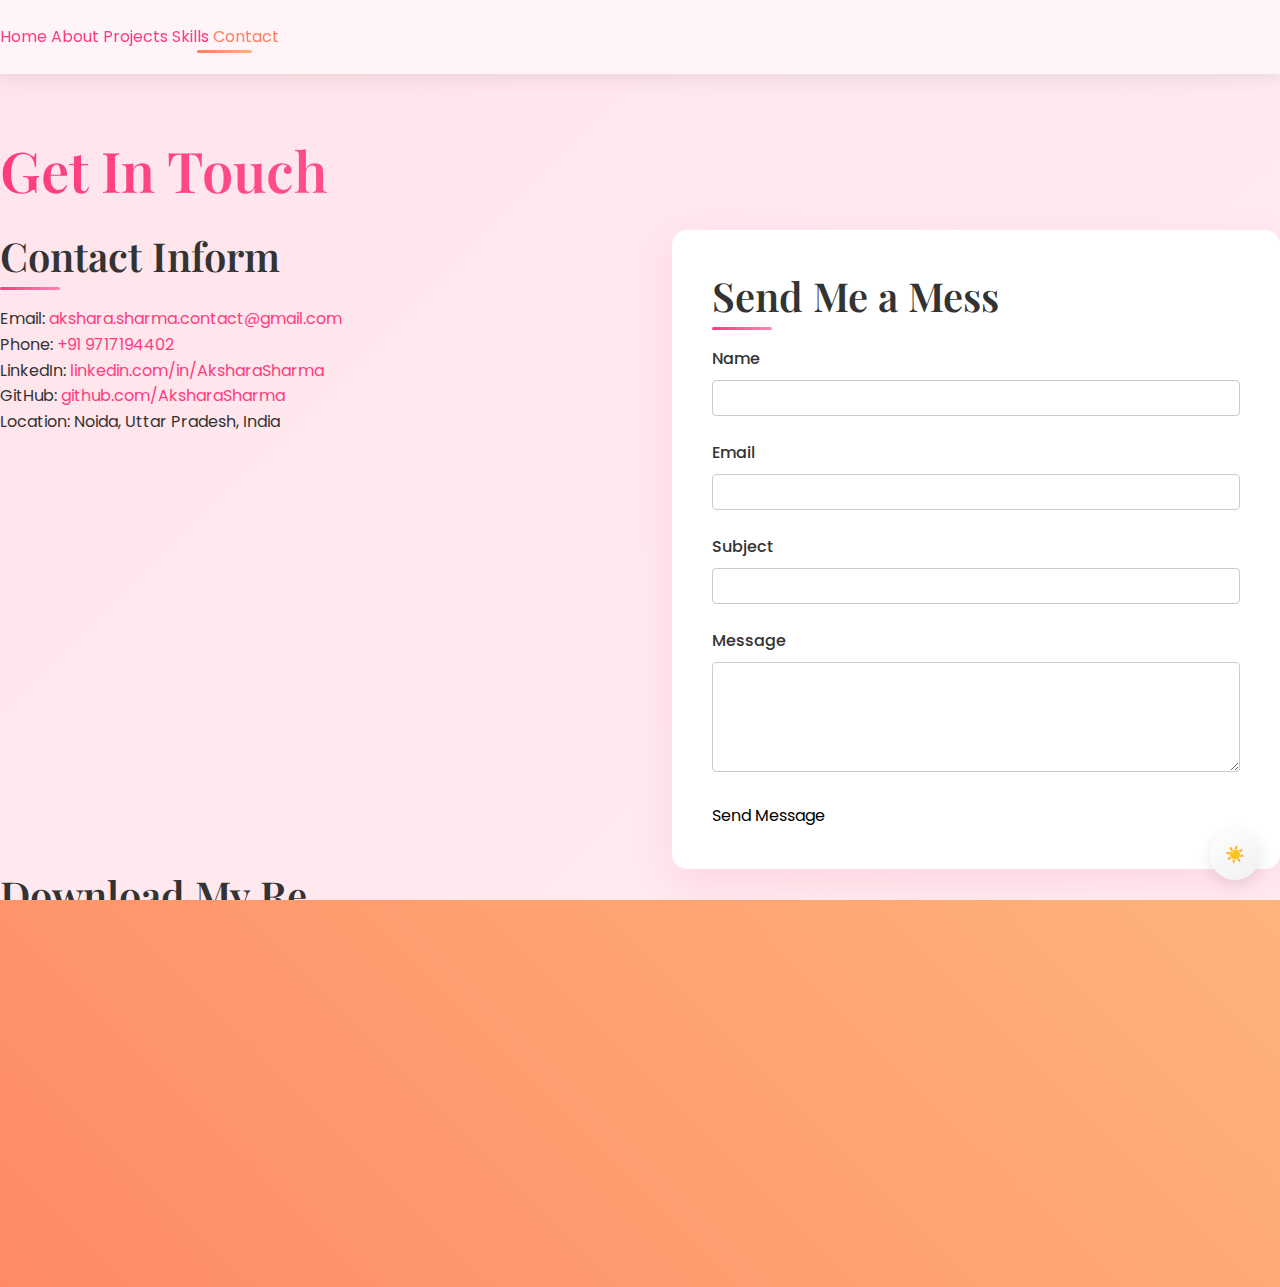
<file: pages/contact.html>
<!DOCTYPE html>
<html lang="en">
<head>
    <meta charset="UTF-8">
    <meta name="viewport" content="width=device-width, initial-scale=1.0">
    <title>Contact | Akshara Sharma</title>
    <link rel="stylesheet" href="../assets/css/normalize.css">
    <link rel="stylesheet" href="../assets/css/main.css">
</head>
<body>
    <header>
        <nav>
            <a href="../index.html">Home</a>
            <a href="about.html">About</a>
            <a href="projects.html">Projects</a>
            <a href="skills.html">Skills</a>
            <a href="contact.html" class="active">Contact</a>
        </nav>
    </header>

    <main>
        <section class="contact-section">
            <h1>Get In Touch</h1>
            
            <div class="contact-container">
                <div class="contact-info">
                    <h2>Contact Information</h2>
                    <div class="contact-item">
                        <span class="contact-label">Email:</span>
                        <a href="mailto:akshara.sharma.contact@gmail.com">akshara.sharma.contact@gmail.com</a>
                    </div>
                    <div class="contact-item">
                        <span class="contact-label">Phone:</span>
                        <a href="tel:+919717194402">+91 9717194402</a>
                    </div>
                    <div class="contact-item">
                        <span class="contact-label">LinkedIn:</span>
                        <a href="https://linkedin.com/in/AksharaSharma" target="_blank">linkedin.com/in/AksharaSharma</a>
                    </div>
                    <div class="contact-item">
                        <span class="contact-label">GitHub:</span>
                        <a href="https://github.com/AksharaSharma" target="_blank">github.com/AksharaSharma</a>
                    </div>
                    <div class="contact-item">
                        <span class="contact-label">Location:</span>
                        <span>Noida, Uttar Pradesh, India</span>
                    </div>
                </div>
                
                <div class="contact-form">
                    <h2>Send Me a Message</h2>
                    <form id="contactForm">
                        <div class="form-group">
                            <label for="name">Name</label>
                            <input type="text" id="name" name="name" required>
                        </div>
                        <div class="form-group">
                            <label for="email">Email</label>
                            <input type="email" id="email" name="email" required>
                        </div>
                        <div class="form-group">
                            <label for="subject">Subject</label>
                            <input type="text" id="subject" name="subject" required>
                        </div>
                        <div class="form-group">
                            <label for="message">Message</label>
                            <textarea id="message" name="message" rows="5" required></textarea>
                        </div>
                        <button type="submit" class="submit-btn">Send Message</button>
                    </form>
                </div>
            </div>

            <div class="download-resume">
                <h2>Download My Resume</h2>
                <p>Interested in my qualifications? Download my resume for a comprehensive overview of my skills and experience.</p>
                <a href="../assets/docs/Akshara_Sharma_Resume.pdf" download class="download-btn">Download Resume (PDF)</a>
            </div>
        </section>
    </main>

    <footer>
        <p>&copy; 2025 Akshara Sharma. All rights reserved.</p>
        <div class="social-links">
            <a href="https://linkedin.com/in/AksharaSharma" target="_blank">LinkedIn</a>
            <a href="https://github.com/AksharaSharma" target="_blank">GitHub</a>
        </div>
    </footer>

    <script src="../assets/js/main.js"></script>
    <script>
        document.getElementById('contactForm').addEventListener('submit', function(event) {
            event.preventDefault();
            // Form submission logic would go here
            alert('Thank you for your message! I will get back to you soon.');
            this.reset();
        });
    </script>
</body>
</html>
</file>
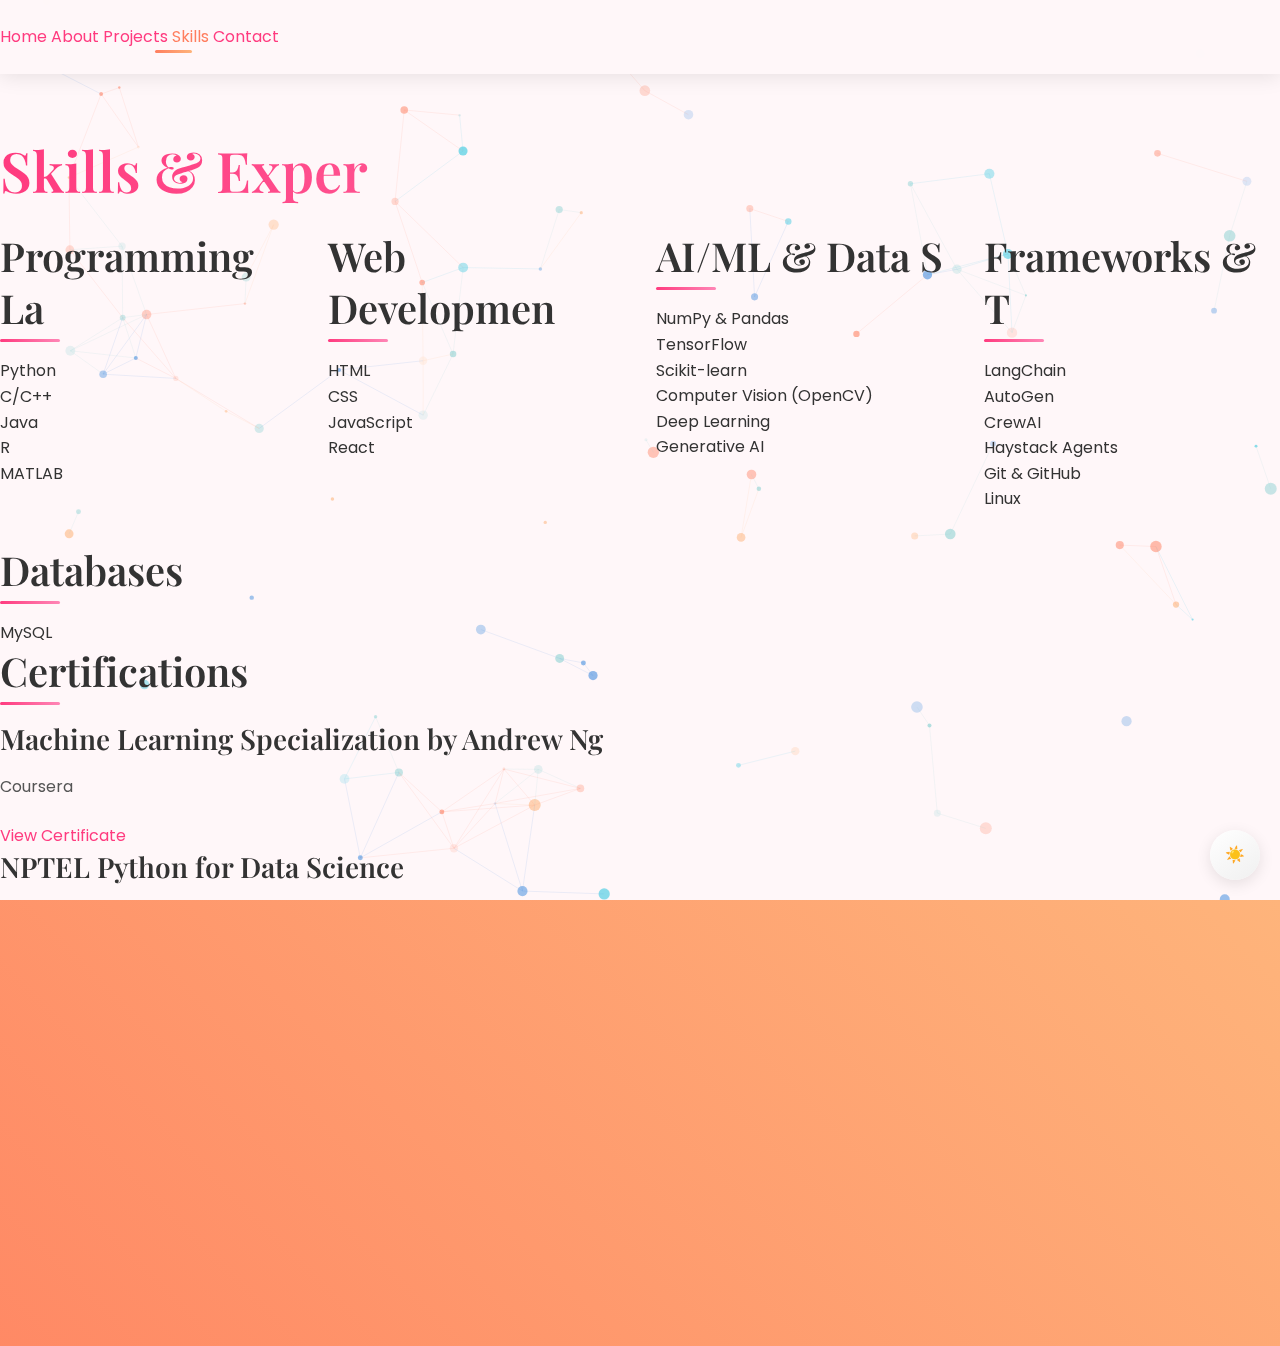
<file: pages/skills.html>
<!DOCTYPE html>
<html lang="en">
<head>
    <meta charset="UTF-8">
    <meta name="viewport" content="width=device-width, initial-scale=1.0">
    <title>Skills | Akshara Sharma</title>
    <link rel="stylesheet" href="../assets/css/normalize.css">
    <link rel="stylesheet" href="../assets/css/main.css">
</head>
<body>
    <header>
        <nav>
            <a href="../index.html">Home</a>
            <a href="about.html">About</a>
            <a href="projects.html">Projects</a>
            <a href="skills.html" class="active">Skills</a>
            <a href="contact.html">Contact</a>
        </nav>
    </header>

    <main>
        <section class="skills-section">
            <h1>Skills & Expertise</h1>
            
            <div class="skills-container">
                <div class="skills-category">
                    <h2>Programming Languages</h2>
                    <div class="skills-grid">
                        <div class="skill-item">
                            <div class="skill-name">Python</div>
                            <div class="skill-bar">
                                <div class="skill-progress" style="width: 95%;"></div>
                            </div>
                        </div>
                        <div class="skill-item">
                            <div class="skill-name">C/C++</div>
                            <div class="skill-bar">
                                <div class="skill-progress" style="width: 85%;"></div>
                            </div>
                        </div>
                        <div class="skill-item">
                            <div class="skill-name">Java</div>
                            <div class="skill-bar">
                                <div class="skill-progress" style="width: 80%;"></div>
                            </div>
                        </div>
                        <div class="skill-item">
                            <div class="skill-name">R</div>
                            <div class="skill-bar">
                                <div class="skill-progress" style="width: 75%;"></div>
                            </div>
                        </div>
                        <div class="skill-item">
                            <div class="skill-name">MATLAB</div>
                            <div class="skill-bar">
                                <div class="skill-progress" style="width: 70%;"></div>
                            </div>
                        </div>
                    </div>
                </div>

                <div class="skills-category">
                    <h2>Web Development</h2>
                    <div class="skills-grid">
                        <div class="skill-item">
                            <div class="skill-name">HTML</div>
                            <div class="skill-bar">
                                <div class="skill-progress" style="width: 90%;"></div>
                            </div>
                        </div>
                        <div class="skill-item">
                            <div class="skill-name">CSS</div>
                            <div class="skill-bar">
                                <div class="skill-progress" style="width: 85%;"></div>
                            </div>
                        </div>
                        <div class="skill-item">
                            <div class="skill-name">JavaScript</div>
                            <div class="skill-bar">
                                <div class="skill-progress" style="width: 80%;"></div>
                            </div>
                        </div>
                        <div class="skill-item">
                            <div class="skill-name">React</div>
                            <div class="skill-bar">
                                <div class="skill-progress" style="width: 75%;"></div>
                            </div>
                        </div>
                    </div>
                </div>

                <div class="skills-category">
                    <h2>AI/ML & Data Science</h2>
                    <div class="skills-grid">
                        <div class="skill-item">
                            <div class="skill-name">NumPy & Pandas</div>
                            <div class="skill-bar">
                                <div class="skill-progress" style="width: 95%;"></div>
                            </div>
                        </div>
                        <div class="skill-item">
                            <div class="skill-name">TensorFlow</div>
                            <div class="skill-bar">
                                <div class="skill-progress" style="width: 90%;"></div>
                            </div>
                        </div>
                        <div class="skill-item">
                            <div class="skill-name">Scikit-learn</div>
                            <div class="skill-bar">
                                <div class="skill-progress" style="width: 90%;"></div>
                            </div>
                        </div>
                        <div class="skill-item">
                            <div class="skill-name">Computer Vision (OpenCV)</div>
                            <div class="skill-bar">
                                <div class="skill-progress" style="width: 85%;"></div>
                            </div>
                        </div>
                        <div class="skill-item">
                            <div class="skill-name">Deep Learning</div>
                            <div class="skill-bar">
                                <div class="skill-progress" style="width: 85%;"></div>
                            </div>
                        </div>
                        <div class="skill-item">
                            <div class="skill-name">Generative AI</div>
                            <div class="skill-bar">
                                <div class="skill-progress" style="width: 80%;"></div>
                            </div>
                        </div>
                    </div>
                </div>

                <div class="skills-category">
                    <h2>Frameworks & Tools</h2>
                    <div class="skills-grid">
                        <div class="skill-item">
                            <div class="skill-name">LangChain</div>
                            <div class="skill-bar">
                                <div class="skill-progress" style="width: 80%;"></div>
                            </div>
                        </div>
                        <div class="skill-item">
                            <div class="skill-name">AutoGen</div>
                            <div class="skill-bar">
                                <div class="skill-progress" style="width: 75%;"></div>
                            </div>
                        </div>
                        <div class="skill-item">
                            <div class="skill-name">CrewAI</div>
                            <div class="skill-bar">
                                <div class="skill-progress" style="width: 75%;"></div>
                            </div>
                        </div>
                        <div class="skill-item">
                            <div class="skill-name">Haystack Agents</div>
                            <div class="skill-bar">
                                <div class="skill-progress" style="width: 70%;"></div>
                            </div>
                        </div>
                        <div class="skill-item">
                            <div class="skill-name">Git & GitHub</div>
                            <div class="skill-bar">
                                <div class="skill-progress" style="width: 90%;"></div>
                            </div>
                        </div>
                        <div class="skill-item">
                            <div class="skill-name">Linux</div>
                            <div class="skill-bar">
                                <div class="skill-progress" style="width: 85%;"></div>
                            </div>
                        </div>
                    </div>
                </div>

                <div class="skills-category">
                    <h2>Databases</h2>
                    <div class="skills-grid">
                        <div class="skill-item">
                            <div class="skill-name">MySQL</div>
                            <div class="skill-bar">
                                <div class="skill-progress" style="width: 85%;"></div>
                            </div>
                        </div>
                    </div>
                </div>
            </div>

            <div class="certifications-section">
                <h2>Certifications</h2>
                <div class="certification-items">
                    <div class="certification-item">
                        <h3>Machine Learning Specialization by Andrew Ng</h3>
                        <p>Coursera</p>
                        <a href="#" class="cert-link">View Certificate</a>
                    </div>
                    <div class="certification-item">
                        <h3>NPTEL Python for Data Science</h3>
                        <p>NPTEL</p>
                        <a href="#" class="cert-link">View Certificate</a>
                    </div>
                    <div class="certification-item">
                        <h3>NPTEL Software Conceptual Design</h3>
                        <p>NPTEL</p>
                        <a href="#" class="cert-link">View Certificate</a>
                    </div>
                </div>
            </div>
        </section>
    </main>

    <footer>
        <p>&copy; 2025 Akshara Sharma. All rights reserved.</p>
        <div class="social-links">
            <a href="https://linkedin.com/in/AksharaSharma" target="_blank">LinkedIn</a>
            <a href="https://github.com/AksharaSharma" target="_blank">GitHub</a>
        </div>
    </footer>

    <script src="../assets/js/main.js"></script>
</body>
</html>
</file>
<file: assets/css/main.css>
/* 
 * Portfolio Website - Main Stylesheet
 * Pink Theme with Light/Dark Mode Support
 */

/* Import fonts */
@import url('https://fonts.googleapis.com/css2?family=Poppins:wght@300;400;500;600;700&family=Playfair+Display:wght@400;500;600;700&display=swap');

/* CSS Variables for theme colors */
:root {
  /* Light mode */
  --bg-primary: #fff7f9;
  --bg-secondary: #ffeef3;
  --bg-tertiary: #ffe4eb;
  --text-primary: #333;
  --text-secondary: #555;
  --accent-primary: #ff3b7f;
  --accent-secondary: #ff86b6;
  --accent-tertiary: #ffb1cf;
  --shadow: rgba(255, 59, 127, 0.12);
  --border: rgba(255, 59, 127, 0.2);
  --card-bg: #ffffff;
  --nav-bg: rgba(255, 247, 249, 0.85);
  --button-hover: #ff86b6;
  --selection-bg: #ffb1cf;
  --selection-text: #333;
}

/* Dark mode */
@media (prefers-color-scheme: dark) {
  :root {
    --bg-primary: #1a1219;
    --bg-secondary: #231620;
    --bg-tertiary: #2c1a27;
    --text-primary: #f7f7f7;
    --text-secondary: #dddddd;
    --accent-primary: #ff5b96;
    --accent-secondary: #ff86b6;
    --accent-tertiary: #ffa6c7;
    --shadow: rgba(255, 91, 150, 0.25);
    --border: rgba(255, 91, 150, 0.3);
    --card-bg: #231620;
    --nav-bg: rgba(26, 18, 25, 0.9);
    --button-hover: #ff5b96;
    --selection-bg: #ff5b96;
    --selection-text: #ffffff;
  }
}

/* Base styles */
* {
  margin: 0;
  padding: 0;
  box-sizing: border-box;
  transition: all 0.3s ease;
}

::selection {
  background-color: var(--selection-bg);
  color: var(--selection-text);
}

html {
  scroll-behavior: smooth;
  font-size: 16px;
}

body {
  font-family: 'Poppins', sans-serif;
  background-color: var(--bg-primary);
  color: var(--text-primary);
  line-height: 1.6;
  overflow-x: hidden;
  display: flex;
  flex-direction: column;
  min-height: 100vh;
}

h1, h2, h3, h4, h5 {
  font-family: 'Playfair Display', serif;
  font-weight: 600;
  color: var(--text-primary);
  margin-bottom: 1rem;
  line-height: 1.3;
}

h1 {
  font-size: 3.5rem;
  margin-bottom: 1.5rem;
  background: linear-gradient(to right, var(--accent-primary), var(--accent-secondary));
  -webkit-background-clip: text;
  background-clip: text;
  color: transparent;
}

h2 {
  font-size: 2.5rem;
  position: relative;
  padding-bottom: 0.5rem;
}

h2::after {
  content: '';
  position: absolute;
  left: 0;
  bottom: 0;
  height: 3px;
  width: 60px;
  background: linear-gradient(to right, var(--accent-primary), var(--accent-secondary));
  border-radius: 3px;
}

h3 {
  font-size: 1.75rem;
}

h4 {
  font-size: 1.25rem;
}

p {
  margin-bottom: 1.5rem;
  color: var(--text-secondary);
}

a {
  color: var(--accent-primary);
  text-decoration: none;
  position: relative;
}

a:hover {
  color: var(--accent-secondary);
}

a:not(.btn):after {
  content: '';
  position: absolute;
  width: 0;
  height: 2px;
  bottom: -3px;
  left: 0;
  background-color: var(--accent-secondary);
  transition: width 0.3s ease;
}

a:not(.btn):hover:after {
  width: 100%;
}

/* Container */
.container {
  width: 90%;
  max-width: 1200px;
  margin: 0 auto;
  padding: 0 20px;
}

/* Header & Navigation */
header {
  position: fixed;
  top: 0;
  left: 0;
  width: 100%;
  z-index: 1000;
  padding: 1.5rem 0;
  backdrop-filter: blur(10px);
  background: var(--nav-bg);
  box-shadow: 0 2px 20px rgba(0, 0, 0, 0.1);
}

.header-content {
  display: flex;
  justify-content: space-between;
  align-items: center;
}

.logo {
  font-family: 'Playfair Display', serif;
  font-size: 1.8rem;
  font-weight: 700;
  color: var(--accent-primary);
}

.logo span {
  color: var(--text-primary);
}

nav ul {
  display: flex;
  list-style: none;
  gap: 2rem;
}

nav li a {
  font-weight: 500;
  position: relative;
  padding: 0.5rem 0;
  color: var(--text-primary);
}

nav li a:hover {
  color: var(--accent-primary);
}

nav li a.active {
  color: var(--accent-primary);
}

nav li a.active::after {
  content: '';
  position: absolute;
  bottom: 0;
  left: 0;
  width: 100%;
  height: 2px;
  background-color: var(--accent-primary);
}

.mobile-menu-btn {
  display: none;
  background: none;
  border: none;
  font-size: 1.5rem;
  cursor: pointer;
  color: var(--text-primary);
}

/* Hero Section */
.hero {
  padding: 12rem 0 6rem;
  background: radial-gradient(circle at 10% 20%, var(--bg-secondary) 0%, var(--bg-primary) 90%);
  position: relative;
  overflow: hidden;
}

.hero::before {
  content: '';
  position: absolute;
  top: -100px;
  right: -100px;
  width: 400px;
  height: 400px;
  border-radius: 50%;
  background: linear-gradient(45deg, var(--accent-tertiary), transparent);
  opacity: 0.3;
  filter: blur(60px);
}

.hero-content {
  display: grid;
  grid-template-columns: 1fr 1fr;
  gap: 4rem;
  align-items: center;
}

.hero-text {
  animation: fadeInLeft 1s ease;
}

.hero-image {
  position: relative;
  animation: fadeInRight 1s ease;
}

.hero-image img {
  width: 100%;
  border-radius: 20px;
  box-shadow: 0 20px 40px var(--shadow);
  transform: rotate(2deg);
  transition: transform 0.5s ease;
}

.hero-image img:hover {
  transform: rotate(0) scale(1.02);
}

.hero-image::after {
  content: '';
  position: absolute;
  top: 30px;
  left: 30px;
  width: 100%;
  height: 100%;
  border: 2px solid var(--accent-secondary);
  border-radius: 20px;
  z-index: -1;
}

.tagline {
  color: var(--accent-primary);
  font-size: 1.2rem;
  font-weight: 500;
  margin-bottom: 1rem;
  letter-spacing: 1px;
}

.hero-description {
  font-size: 1.1rem;
  margin-bottom: 2rem;
}

/* Buttons */
.btn {
  display: inline-block;
  padding: 0.8rem 2rem;
  border-radius: 50px;
  font-weight: 600;
  text-align: center;
  letter-spacing: 0.5px;
  cursor: pointer;
  transition: all 0.3s ease;
}

.btn-primary {
  background-color: var(--accent-primary);
  color: white;
  box-shadow: 0 5px 15px var(--shadow);
}

.btn-primary:hover {
  background-color: var(--button-hover);
  transform: translateY(-3px);
  box-shadow: 0 8px 20px var(--shadow);
}

.btn-outline {
  background-color: transparent;
  color: var(--accent-primary);
  border: 2px solid var(--accent-primary);
  margin-left: 1rem;
}

.btn-outline:hover {
  background-color: var(--accent-primary);
  color: white;
  transform: translateY(-3px);
}

/* Section Styling */
section {
  padding: 6rem 0;
}

section:nth-child(even) {
  background-color: var(--bg-secondary);
}

.section-header {
  text-align: center;
  margin-bottom: 4rem;
}

.section-subtitle {
  color: var(--accent-primary);
  font-size: 1.1rem;
  font-weight: 500;
  margin-bottom: 0.5rem;
  text-transform: uppercase;
  letter-spacing: 2px;
}

/* About Section */
.about-content {
  display: grid;
  grid-template-columns: 1fr 1fr;
  gap: 4rem;
  align-items: center;
}

.about-image {
  position: relative;
}

.about-image img {
  width: 100%;
  border-radius: 20px;
  box-shadow: 0 15px 30px var(--shadow);
}

.about-text p:last-child {
  margin-bottom: 0;
}

/* Skills Section */
.skills-container {
  display: grid;
  grid-template-columns: repeat(auto-fill, minmax(250px, 1fr));
  gap: 2rem;
}

.skill-card {
  background-color: var(--card-bg);
  border-radius: 15px;
  padding: 2rem;
  text-align: center;
  box-shadow: 0 10px 30px var(--shadow);
  transition: transform 0.3s ease, box-shadow 0.3s ease;
}

.skill-card:hover {
  transform: translateY(-10px);
  box-shadow: 0 15px 40px var(--shadow);
}

.skill-icon {
  font-size: 2.5rem;
  color: var(--accent-primary);
  margin-bottom: 1.5rem;
}

.skill-title {
  font-size: 1.3rem;
  margin-bottom: 1rem;
}

.skill-description {
  font-size: 0.95rem;
}

/* Projects Section */
.projects-grid {
  display: grid;
  grid-template-columns: repeat(auto-fill, minmax(350px, 1fr));
  gap: 2.5rem;
}

.project-card {
  background-color: var(--card-bg);
  border-radius: 15px;
  overflow: hidden;
  box-shadow: 0 10px 30px var(--shadow);
  transition: transform 0.3s ease, box-shadow 0.3s ease;
}

.project-card:hover {
  transform: translateY(-10px);
  box-shadow: 0 15px 40px var(--shadow);
}

.project-image {
  width: 100%;
  height: 200px;
  overflow: hidden;
}

.project-image img {
  width: 100%;
  height: 100%;
  object-fit: cover;
  transition: transform 0.5s ease;
}

.project-card:hover .project-image img {
  transform: scale(1.1);
}

.project-content {
  padding: 1.5rem;
}

.project-tags {
  display: flex;
  flex-wrap: wrap;
  gap: 0.5rem;
  margin-bottom: 1rem;
}

.project-tag {
  background-color: var(--bg-tertiary);
  color: var(--accent-primary);
  font-size: 0.8rem;
  padding: 0.3rem 0.8rem;
  border-radius: 50px;
}

.project-links {
  display: flex;
  gap: 1rem;
  margin-top: 1.5rem;
}

.project-link {
  color: var(--text-primary);
  font-size: 1.2rem;
  transition: color 0.3s ease;
}

.project-link:hover {
  color: var(--accent-primary);
}

/* Contact Section */
.contact-section {
  background: linear-gradient(135deg, var(--bg-tertiary) 0%, var(--bg-secondary) 100%);
}

.contact-container {
  display: grid;
  grid-template-columns: 1fr 1fr;
  gap: 4rem;
}

.contact-info h3 {
  margin-bottom: 1.5rem;
}

.contact-info p {
  margin-bottom: 2rem;
}

.contact-links {
  display: flex;
  flex-direction: column;
  gap: 1rem;
}

.contact-link {
  display: flex;
  align-items: center;
  gap: 1rem;
  font-size: 1.1rem;
}

.contact-link i {
  color: var(--accent-primary);
  font-size: 1.3rem;
}

.contact-form {
  background-color: var(--card-bg);
  padding: 2.5rem;
  border-radius: 15px;
  box-shadow: 0 15px 40px var(--shadow);
}

.form-group {
  margin-bottom: 1.5rem;
}

.form-group label {
  display: block;
  margin-bottom: 0.5rem;
  font-weight: 500;
}

.form-control {
  width: 100%;
  padding: 0.8rem 1rem;
  border: 1px solid var(--border);
  border-radius: 8px;
  background-color: var(--bg-primary);
  color: var(--text-primary);
  font-family: 'Poppins', sans-serif;
}

.form-control:focus {
  outline: none;
  border-color: var(--accent-primary);
  box-shadow: 0 0 0 3px var(--shadow);
}

textarea.form-control {
  min-height: 150px;
  resize: vertical;
}

/* Footer */
footer {
  background-color: var(--bg-tertiary);
  padding: 4rem 0 2rem;
  margin-top: auto;
}

.footer-content {
  display: grid;
  grid-template-columns: 2fr 1fr 1fr;
  gap: 3rem;
}

.footer-brand {
  margin-bottom: 1rem;
}

.footer-brand .logo {
  font-size: 1.5rem;
  margin-bottom: 1rem;
  display: block;
}

.footer-description {
  font-size: 0.9rem;
  margin-bottom: 1.5rem;
}

.social-links {
  display: flex;
  gap: 1rem;
}

.social-link {
  display: flex;
  align-items: center;
  justify-content: center;
  width: 40px;
  height: 40px;
  border-radius: 50%;
  background-color: var(--bg-secondary);
  color: var(--accent-primary);
  font-size: 1.2rem;
  transition: all 0.3s ease;
}

.social-link:hover {
  background-color: var(--accent-primary);
  color: white;
  transform: translateY(-3px);
}

.footer-nav h4 {
  margin-bottom: 1.5rem;
}

.footer-nav ul {
  list-style: none;
}

.footer-nav li {
  margin-bottom: 0.8rem;
}

.footer-nav a {
  color: var(--text-secondary);
}

.footer-nav a:hover {
  color: var(--accent-primary);
}

.footer-bottom {
  border-top: 1px solid var(--border);
  padding-top: 2rem;
  margin-top: 3rem;
  text-align: center;
  font-size: 0.9rem;
  color: var(--text-secondary);
}

/* Animations */
@keyframes fadeInLeft {
  from {
    opacity: 0;
    transform: translateX(-50px);
  }
  to {
    opacity: 1;
    transform: translateX(0);
  }
}

@keyframes fadeInRight {
  from {
    opacity: 0;
    transform: translateX(50px);
  }
  to {
    opacity: 1;
    transform: translateX(0);
  }
}

@keyframes fadeInUp {
  from {
    opacity: 0;
    transform: translateY(30px);
  }
  to {
    opacity: 1;
    transform: translateY(0);
  }
}

/* Scrollbar */
::-webkit-scrollbar {
  width: 10px;
}

::-webkit-scrollbar-track {
  background: var(--bg-secondary);
}

::-webkit-scrollbar-thumb {
  background: var(--accent-tertiary);
  border-radius: 5px;
}

::-webkit-scrollbar-thumb:hover {
  background: var(--accent-secondary);
}

/* Utility Classes */
.text-center {
  text-align: center;
}

.mt-1 { margin-top: 0.5rem; }
.mt-2 { margin-top: 1rem; }
.mt-3 { margin-top: 1.5rem; }
.mt-4 { margin-top: 2rem; }
.mt-5 { margin-top: 3rem; }

.mb-1 { margin-bottom: 0.5rem; }
.mb-2 { margin-bottom: 1rem; }
.mb-3 { margin-bottom: 1.5rem; }
.mb-4 { margin-bottom: 2rem; }
.mb-5 { margin-bottom: 3rem; }

/* Animations for page elements */
.fade-in {
  animation: fadeInUp 0.8s ease forwards;
}

.stagger-item:nth-child(1) { animation-delay: 0.1s; }
.stagger-item:nth-child(2) { animation-delay: 0.2s; }
.stagger-item:nth-child(3) { animation-delay: 0.3s; }
.stagger-item:nth-child(4) { animation-delay: 0.4s; }
.stagger-item:nth-child(5) { animation-delay: 0.5s; }
.stagger-item:nth-child(6) { animation-delay: 0.6s; }

/* Responsive Design */
@media (max-width: 1024px) {
  html {
    font-size: 15px;
  }
  
  .hero-content,
  .about-content,
  .contact-container,
  .footer-content {
    grid-template-columns: 1fr;
    gap: 3rem;
  }
  
  .hero-image::after {
    display: none;
  }
  
  .hero-image {
    order: -1;
  }
  
  .projects-grid {
    grid-template-columns: repeat(auto-fill, minmax(300px, 1fr));
  }
}

@media (max-width: 768px) {
  html {
    font-size: 14px;
  }
  
  .mobile-menu-btn {
    display: block;
  }
  
  nav ul {
    position: fixed;
    top: 80px;
    left: 0;
    width: 100%;
    height: 0;
    background-color: var(--nav-bg);
    flex-direction: column;
    align-items: center;
    justify-content: center;
    gap: 1.5rem;
    overflow: hidden;
    transition: height 0.4s ease;
    backdrop-filter: blur(10px);
  }
  
  nav ul.active {
    height: calc(100vh - 80px);
    padding: 2rem 0;
  }
  
  .projects-grid {
    grid-template-columns: 1fr;
  }
  
  .footer-content {
    grid-template-columns: 1fr;
    gap: 2rem;
  }
}

@media (max-width: 480px) {
  .container {
    width: 95%;
    padding: 0 10px;
  }
  
  h1 {
    font-size: 2.5rem;
  }
  
  h2 {
    font-size: 2rem;
  }
  
  .hero {
    padding: 10rem 0 4rem;
  }
  
  .section-header {
    margin-bottom: 3rem;
  }
  
  .btn {
    padding: 0.7rem 1.5rem;
    font-size: 0.9rem;
  }
  
  .skill-card,
  .project-card,
  .contact-form {
    padding: 1.5rem;
  }
}
</file>
